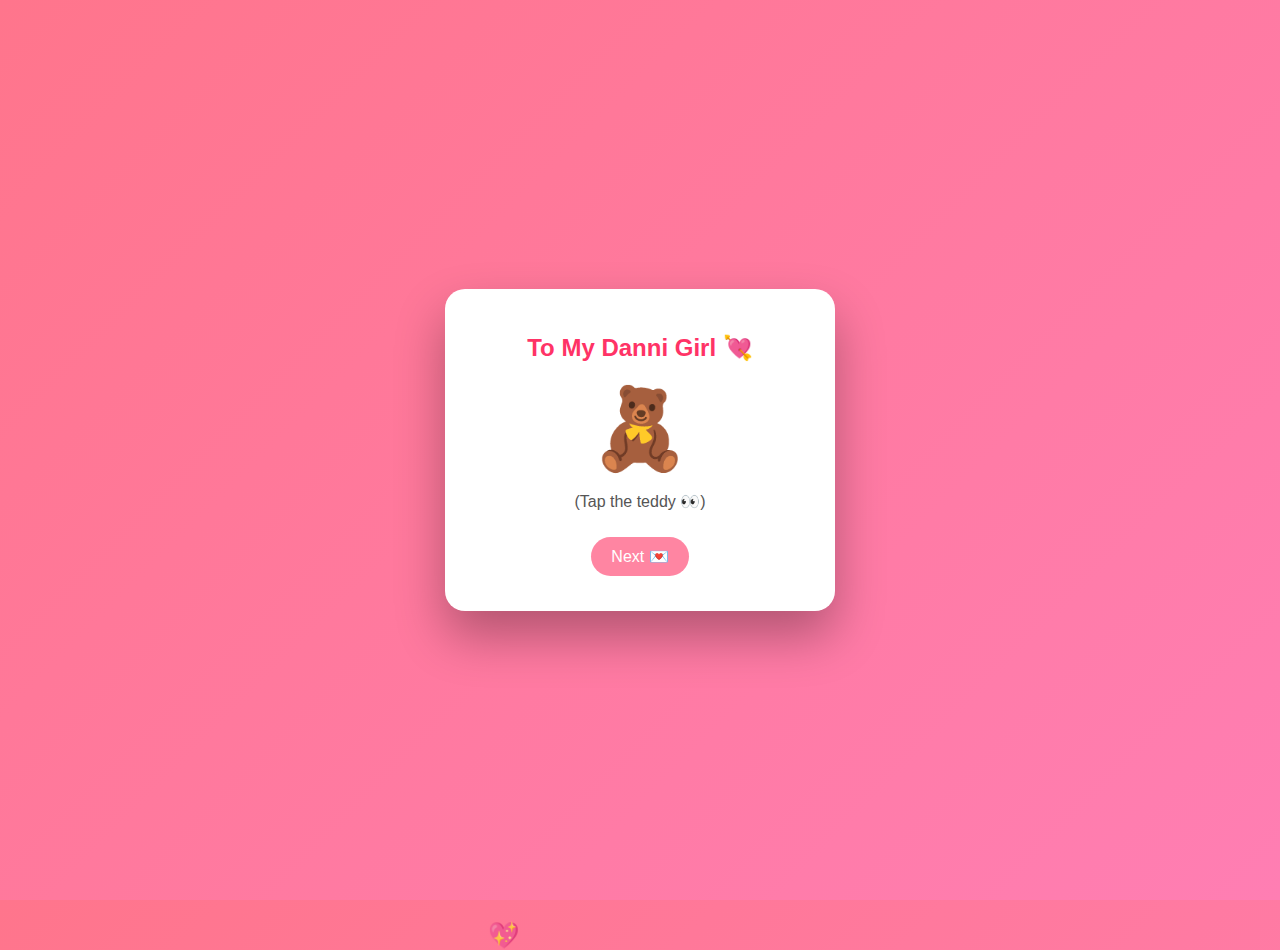
<file: bestie's.html>
<!DOCTYPE html>
<html lang="en">
<head>
<meta charset="UTF-8">
<title>Valentine’s Slides 💘</title>

<style>
body {
  margin: 0;
  height: 100vh;
  background: linear-gradient(135deg, #ff758c, #ff7eb3);
  display: flex;
  justify-content: center;
  align-items: center;
  font-family: 'Segoe UI', sans-serif;
  overflow: hidden;
}

/* Floating background */
.floating {
  position: absolute;
  bottom: -50px;
  animation: floatUp linear infinite;
  opacity: 0.8;
  pointer-events: none;
}

@keyframes floatUp {
  0% { transform: translateY(0) scale(0.8); opacity: 0; }
  20% { opacity: 1; }
  100% { transform: translateY(-120vh) scale(1.2); opacity: 0; }
}

/* Card */
.card {
  width: 340px;
  background: white;
  border-radius: 20px;
  box-shadow: 0 25px 50px rgba(0,0,0,0.3);
  padding: 25px;
  text-align: center;
  animation: pop 1s ease;
  z-index: 10;
}

@keyframes pop {
  from { transform: scale(0); opacity: 0; }
  to { transform: scale(1); opacity: 1; }
}

/* Teddy trigger */
.teddy {
  font-size: 80px;
  animation: bounce 2s infinite;
  cursor: pointer;
}

@keyframes bounce {
  0%,100% { transform: translateY(0); }
  50% { transform: translateY(-12px); }
}

/* Clickable emoji */
.emoji {
  cursor: pointer;
}

/* Secret text */
.secret {
  display: none;
  margin-top: 10px;
  font-weight: bold;
  color: #ff005d;
  animation: fadeIn 0.8s ease;
}

@keyframes fadeIn {
  from { opacity: 0; transform: scale(0.9); }
  to { opacity: 1; transform: scale(1); }
}

h2 { color: #ff3366; }
p { color: #555; font-size: 16px; }

button {
  margin: 10px;
  padding: 10px 20px;
  border: none;
  border-radius: 20px;
  font-size: 16px;
  cursor: pointer;
}

.yes { background: #ff3366; color: white; }
.why { background: #ffd6e0; color: #ff3366; }
.next { background: #ff85a2; color: white; }

.slide { display: none; }
.slide.active { display: block; }
</style>
</head>

<body>

<div class="card">

  <!-- Slide 1 (First slide secret) -->
  <div class="slide active">
    <h2>To My Danni Girl 💘</h2>
    <div class="teddy" onclick="firstSlideSecret()">🧸</div>
    <p>(Tap the teddy 👀)</p>
    <p id="firstSecret" class="secret">🧸  You are the most beautiful girl I know 💗 Keep that angelic smile always 💕</p>
    <button class="next" onclick="nextSlide()">Next 💌</button>
  </div>
  

  <!-- Slide 2 -->
  <div class="slide">
    <h2>Little Quote <span class="emoji" onclick="showSecret(0)">🌹</span></h2>
    <p>“You always cross my mind…<br>you live in it.” 💭💗</p>
    <p id="secret0" class="secret">🌹 Hey, I miss you and your energy. 🥹</p>
    <button class="next" onclick="nextSlide()">Next 💞</button>
  </div>

  <!-- Slide 3 -->
  <div class="slide">
    <h2>Another One <span class="emoji" onclick="showSecret(1)">💫</span></h2>
    <p>“With you, even ordinary days<br>feel like Valentine’s Day.” 💕</p>
    <p id="secret1" class="secret">💫  With you it make my days lighter  ✨</p>
    <button class="next" onclick="nextSlide()">Next 🐻</button>
  </div>

  <!-- Slide 4 -->
  <div class="slide">
    <h2>Important Question <span class="emoji" onclick="showSecret(2)">😳</span></h2>
    <p id="secret2" class="secret">😳  I was nervous making this for you</p>
    <p>Date tasa 14? 🌹</p>
    <button class="yes" onclick="yesTrigger()">YES 💖</button>
    <button class="why" onclick="whyTrigger()">WHY? 🤨</button>
  </div>

  <!-- Slide 5 (Last slide secret) -->
  <div class="slide">
    <h2 id="finalTitle">
      <span class="emoji" onclick="lastSlideSecret()">💘</span>
    </h2>
    <p id="finalText">Waiting for your answer...</p>
    <p id="lastSecret" class="secret">💘  You already mean a lot to me, and your smile is unforgettable 💖</p>
    <button class="next" onclick="nextSlide()">Finish 🎉</button>
  </div>

</div>

<script>
let currentSlide = 0;
const slides = document.querySelectorAll('.slide');

function nextSlide() {
  slides[currentSlide].classList.remove('active');
  currentSlide = (currentSlide + 1) % slides.length;
  slides[currentSlide].classList.add('active');
}

/* Emoji secret reveal for middle slides */
function showSecret(id) {
  document.getElementById("secret" + id).style.display = "block";
}

/* First slide secret (teddy) */
function firstSlideSecret() {
  const secret = document.getElementById("firstSecret");
  secret.style.display = "block";
}

/* Last slide secret (💘) */
function lastSlideSecret() {
  const secret = document.getElementById("lastSecret");
  secret.style.display = "block";
}

/* YES trigger */
function yesTrigger() {
  slides[currentSlide].classList.remove('active');
  currentSlide = 4;
  slides[currentSlide].classList.add('active');

  document.getElementById("finalTitle").innerText = "YAYYY 💕🎉";
  document.getElementById("finalText").innerText =
    "You just made my heart the happiest ’s!";
}

/* WHY trigger */
function whyTrigger() {
  slides[currentSlide].classList.remove('active');
  currentSlide = 4;
  slides[currentSlide].classList.add('active');

  document.getElementById("finalTitle").innerText = "Because… 💌";
  document.getElementById("finalText").innerText =
    "Because you make me smile without trying,\nand that’s already everything 🧸💗";
}

/* Background animation */
const icons = ["💖","🧸","🌸","💐","❤️"];
setInterval(() => {
  const float = document.createElement("div");
  float.className = "floating";
  float.innerText = icons[Math.floor(Math.random() * icons.length)];
  float.style.left = Math.random() * 100 + "vw";
  float.style.fontSize = Math.random() * 25 + 20 + "px";
  float.style.animationDuration = Math.random() * 2 + 2 + "s";
  document.body.appendChild(float);
  setTimeout(() => float.remove(), 12000);
}, 500);
</script>

</body>
</html>
</file>
